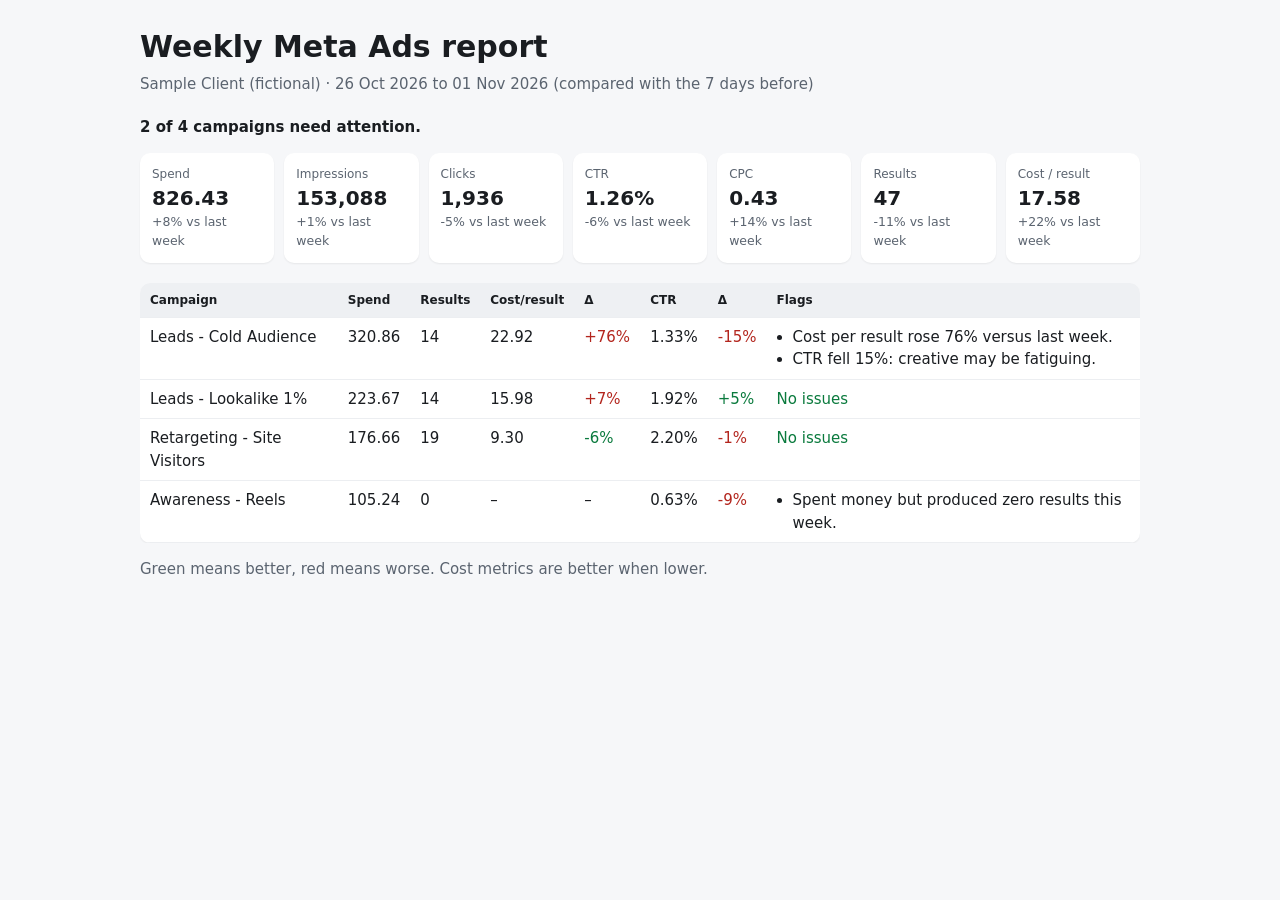
<file: output/sample_report.html>
<!DOCTYPE html>
<html lang="en"><head><meta charset="utf-8">
<meta name="viewport" content="width=device-width, initial-scale=1">
<title>Weekly Meta Ads report - Sample Client (fictional)</title>
<style>
body{font:15px/1.5 system-ui,sans-serif;margin:0;padding:24px;background:#f6f7f9;color:#1a1d21}
main{max-width:1000px;margin:auto} h1{margin:0 0 4px} .sub{color:#5b6470;margin-bottom:20px}
.cards{display:grid;grid-template-columns:repeat(auto-fit,minmax(130px,1fr));gap:10px;margin-bottom:20px}
.card{background:#fff;border-radius:10px;padding:12px;box-shadow:0 1px 2px #0001}
.card span{display:block;color:#5b6470;font-size:12px} .card b{font-size:20px} .card small{display:block;color:#5b6470}
table{width:100%;min-width:760px;border-collapse:collapse;background:#fff;border-radius:10px;overflow:hidden;box-shadow:0 1px 2px #0001}
th,td{padding:8px 10px;text-align:left;border-bottom:1px solid #eceef1;vertical-align:top} th{background:#eef0f3;font-size:12px}
.good{color:#0a7a3d} .bad{color:#b3261e} .flat{color:#5b6470} ul{margin:0;padding-left:16px} li.ok{color:#0a7a3d;list-style:none;margin-left:-16px}
.table-wrap{overflow-x:auto}
</style></head><body><main>
<h1>Weekly Meta Ads report</h1>
<div class="sub">Sample Client (fictional) · 26 Oct 2026 to 01 Nov 2026 (compared with the 7 days before)</div>
<p><b>2 of 4 campaigns need attention.</b></p>
<div class="cards"><div class="card"><span>Spend</span><b>826.43</b><small>+8% vs last week</small></div><div class="card"><span>Impressions</span><b>153,088</b><small>+1% vs last week</small></div><div class="card"><span>Clicks</span><b>1,936</b><small>-5% vs last week</small></div><div class="card"><span>CTR</span><b>1.26%</b><small>-6% vs last week</small></div><div class="card"><span>CPC</span><b>0.43</b><small>+14% vs last week</small></div><div class="card"><span>Results</span><b>47</b><small>-11% vs last week</small></div><div class="card"><span>Cost / result</span><b>17.58</b><small>+22% vs last week</small></div></div>
<div class="table-wrap"><table><thead><tr><th>Campaign</th><th>Spend</th><th>Results</th><th>Cost/result</th><th>Δ</th><th>CTR</th><th>Δ</th><th>Flags</th></tr></thead>
<tbody><tr><td>Leads - Cold Audience</td><td>320.86</td><td>14</td><td>22.92</td><td class="bad">+76%</td><td>1.33%</td><td class="bad">-15%</td><td><ul><li>Cost per result rose 76% versus last week.</li><li>CTR fell 15%: creative may be fatiguing.</li></ul></td></tr><tr><td>Leads - Lookalike 1%</td><td>223.67</td><td>14</td><td>15.98</td><td class="bad">+7%</td><td>1.92%</td><td class="good">+5%</td><td><ul><li class='ok'>No issues</li></ul></td></tr><tr><td>Retargeting - Site Visitors</td><td>176.66</td><td>19</td><td>9.30</td><td class="good">-6%</td><td>2.20%</td><td class="bad">-1%</td><td><ul><li class='ok'>No issues</li></ul></td></tr><tr><td>Awareness - Reels</td><td>105.24</td><td>0</td><td>–</td><td>–</td><td>0.63%</td><td class="bad">-9%</td><td><ul><li>Spent money but produced zero results this week.</li></ul></td></tr></tbody></table></div>
<p class="sub">Green means better, red means worse. Cost metrics are better when lower.</p>
</main></body></html>
</file>
